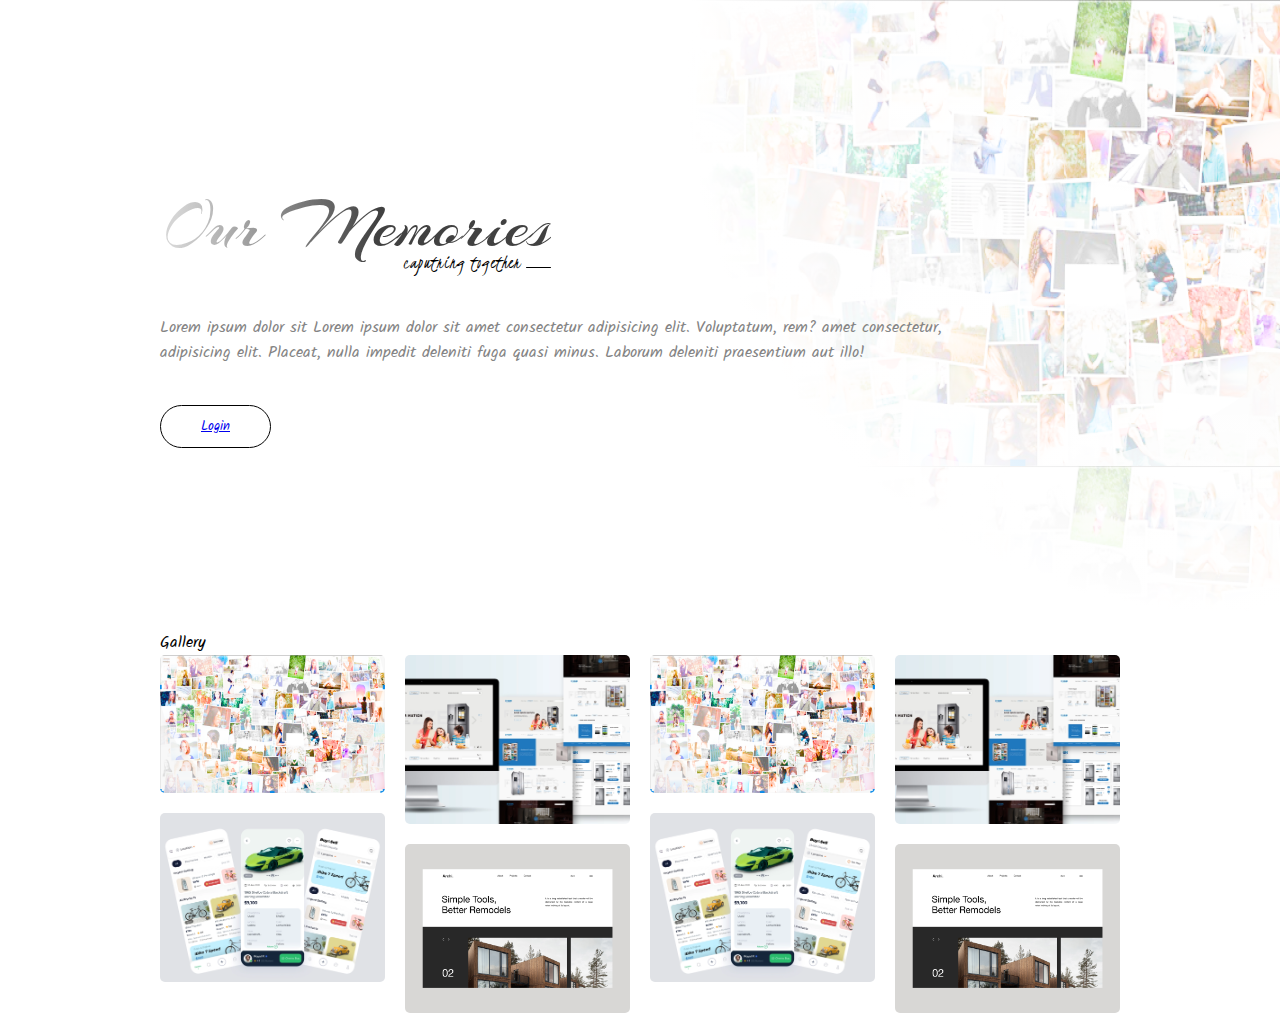
<file: index.html>
<!DOCTYPE html>
<html lang="en">

<head>
    <meta charset="UTF-8">
    <meta http-equiv="X-UA-Compatible" content="IE=edge">
    <meta name="viewport" content="width=device-width, initial-scale=1.0">
    <title>Our Memories</title>
    <link rel="stylesheet" href="style.css">
</head>

<body>
    <div class="hero">
        <div class="one">
            <span>
                <h1>Our Memories</h1>
                <p class="sub-head">caputring together</p>
            </span>
            <p>Lorem ipsum dolor sit Lorem ipsum dolor sit amet consectetur adipisicing elit. Voluptatum, rem? amet
                consectetur, adipisicing elit. Placeat, nulla impedit deleniti fuga quasi
                minus. Laborum deleniti praesentium aut illo!
            </p>
            <button><a href="login/login.html">Login</a></button>
        </div>
        <div class="two">
            <div class="bg-img"></div>
            <div class="bg-img-fade"></div>
        </div>
    </div>

    <div class="container">
        <div class="gallery" id="gallery">
            <div class="heading" data-aos="fade-up">Gallery</div>
            <div id="photos">
                <img src="assets/Screenshot_20230227_200514.png" alt="">
                <img src="photos/0f0bda8a8a52b64ba6047f8a65dca09d.webp" alt="">
                <img src="photos/0fa5c02b84d08ed707ed40cbec81a48a.webp" alt="">
                <img src="photos/Archi_.png" alt="">

                <img src="assets/Screenshot_20230227_200514.png" alt="">
                <img src="photos/0f0bda8a8a52b64ba6047f8a65dca09d.webp" alt="">
                <img src="photos/0fa5c02b84d08ed707ed40cbec81a48a.webp" alt="">
                <img src="photos/Archi_.png" alt="">
            </div>
        </div>
    </div>

</body>

</html>
</file>
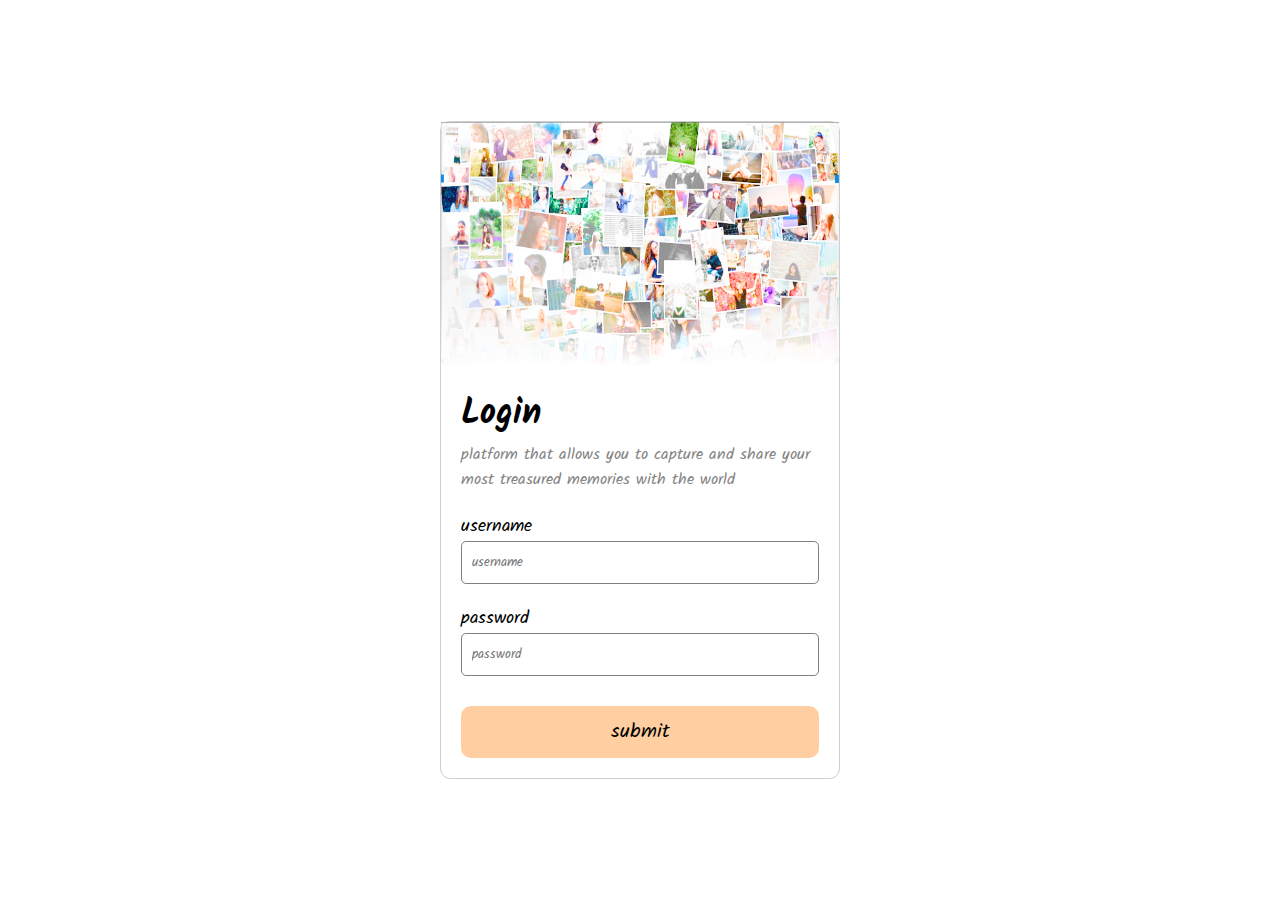
<file: login/login.html>
<!DOCTYPE html>
<html lang="en">

<head>
    <meta charset="UTF-8">
    <meta http-equiv="X-UA-Compatible" content="IE=edge">
    <meta name="viewport" content="width=device-width, initial-scale=1.0">
    <title>Document</title>
    <link rel="stylesheet" href="../style.css">
</head>

<body class="login">
    <divc class="box">
        <img src="../assets/Screenshot_20230227_200514.png" alt="">
        <div class="fade"></div>
        <div class="form">
            <h2>Login</h2>
            <p>platform that allows you to capture and share your most treasured memories with the world</p>
            <form action="">
                <label for="">username</label>
                <input type="text" placeholder="username">
                <label for="">password</label>
                <input type="password" placeholder="password">
                <button>submit</button>
            </form>
        </div>
        </div>
</body>

</html>
</file>
<file: style.css>
@import url("https://fonts.googleapis.com/css2?family=Arizonia&display=swap");
@import url("https://fonts.googleapis.com/css2?family=Kristi&display=swap");
@import url("https://fonts.googleapis.com/css2?family=Kalam:wght@300&display=swap");
* {
  margin: 0;
  padding: 0;
  border: 0;
  font-family: "Kalam", cursive;
  box-sizing: border-box;
}

h1 {
  font-family: "Arizonia", cursive;
  background: linear-gradient(272.33deg, #414141 44.46%, rgba(192, 192, 192, 0.6745098039) 95.43%);
  -webkit-background-clip: text;
  -webkit-text-fill-color: transparent;
  background-clip: text;
  font-size: 70px;
  font-weight: lighter;
}

.sub-head {
  font-family: "Kristi", cursive;
}

p {
  font-family: "Kalam", cursive;
  color: #848484;
}

.container {
  max-width: 1000px;
  margin: 0 auto;
  padding: 0 20px;
}

.hero {
  background: rgb(255, 255, 255);
  position: relative;
  height: 100vh;
  max-height: 70vh;
}
.hero .one {
  overflow: visible;
  position: absolute;
  z-index: 2;
  display: flex;
  justify-content: center;
  align-items: flex-start;
  flex-direction: column;
  gap: 40px;
  padding-left: 20px;
  height: 100%;
  width: 100%;
  max-width: 1000px;
  top: 50%;
  left: 50%;
  transform: translate(-50%, -50%);
}
.hero .one span .sub-head {
  font-size: 20px;
  letter-spacing: 1px;
  text-align: right;
  color: rgb(0, 0, 0);
  margin-top: -20px;
  font-weight: lighter;
}
.hero .one span .sub-head:after {
  content: " ";
  width: 25px;
  margin-left: 5px;
  height: 1.5px;
  background: rgb(0, 0, 0);
  display: inline-block;
  border-radius: 2px;
}
.hero .one > p {
  max-width: 80%;
}
.hero .one button {
  background: transparent;
  border: 0;
  padding: 10px 40px;
  border: 1px solid black;
  border-radius: 30px;
}
.hero .two {
  position: relative;
  min-height: 600px;
  isolation: isolate;
}
.hero .two .bg-img,
.hero .two .bg-img-fade {
  background: url(assets/Screenshot_20230227_200514.png);
  height: auto;
  width: 50vw;
  min-width: 500px;
  aspect-ratio: 1/1;
  position: absolute;
  right: 0;
  top: 0;
}
.hero .two .bg-img-fade {
  background: radial-gradient(83.9% 83.9% at 91.26% 11.71%, rgba(255, 255, 255, 0.416) 0%, #FFFFFF 100%);
}

.gallery #photos {
  /* Prevent vertical gaps */
  line-height: 0;
  -moz-column-count: 5;
       column-count: 5;
  -moz-column-gap: 20px;
       column-gap: 20px;
  -moz-column-count: 4;
  column-count: 4;
  width: 100%;
  max-width: 1000px;
}
.gallery #photos img {
  /* Just in case there are inline attributes */
  width: 100% !important;
  height: auto !important;
  margin-bottom: 20px;
  border-radius: 5px;
}

.login {
  display: flex;
  justify-content: center;
  align-items: center;
  height: 100vh;
}
.login .box {
  display: flex;
  flex-direction: column;
  max-width: 400px;
  border: 1px solid rgb(207, 207, 207);
  border-radius: 10px;
}
.login .box img {
  width: 100%;
}
.login .box .fade {
  background: linear-gradient(rgba(245, 245, 245, 0), rgb(255, 255, 255));
  margin-top: -70px;
  height: 70px;
  position: relative;
}
.login .box .form {
  padding: 20px;
}
.login .box .form h2 {
  font-size: 35px;
}
.login .box .form form {
  margin-top: 10px;
}
.login .box .form form label {
  width: 100%;
  display: block;
  font-size: 18px;
  margin-top: 20px;
}
.login .box .form form input {
  width: 100%;
  padding: 10px 10px;
  outline: none;
  border: 1px solid grey;
  border-radius: 5px;
}
.login .box .form form button {
  background: rgb(255, 206, 161);
  width: 100%;
  padding: 10px 25px;
  margin-top: 30px;
  font-size: 20px;
  border-radius: 10px;
}

@media (max-width: 1200px) {
  #gallery #photos {
    -moz-column-count: 4;
    column-count: 4;
  }
}
@media (max-width: 1000px) {
  #gallery #photos {
    -moz-column-count: 4;
    column-count: 4;
  }
}
@media (max-width: 800px) {
  #gallery #photos {
    -moz-column-count: 3;
    column-count: 3;
  }
}
@media (max-width: 450px) {
  #gallery #photos {
    -moz-column-count: 2;
    column-count: 2;
  }

max-height: 90vh;

  .hero .one {
    padding: 20px;
  }
  .hero .one > p {
    max-width: 100%;
  }
  h1 {
    font-size: 60px;
    padding-top: 200px;
  }
  .login {
    height: auto;
  }
  .login .box {
    border: 0;
    width: 100%;
    height: auto;
  }
}/*# sourceMappingURL=style.css.map */
</file>
